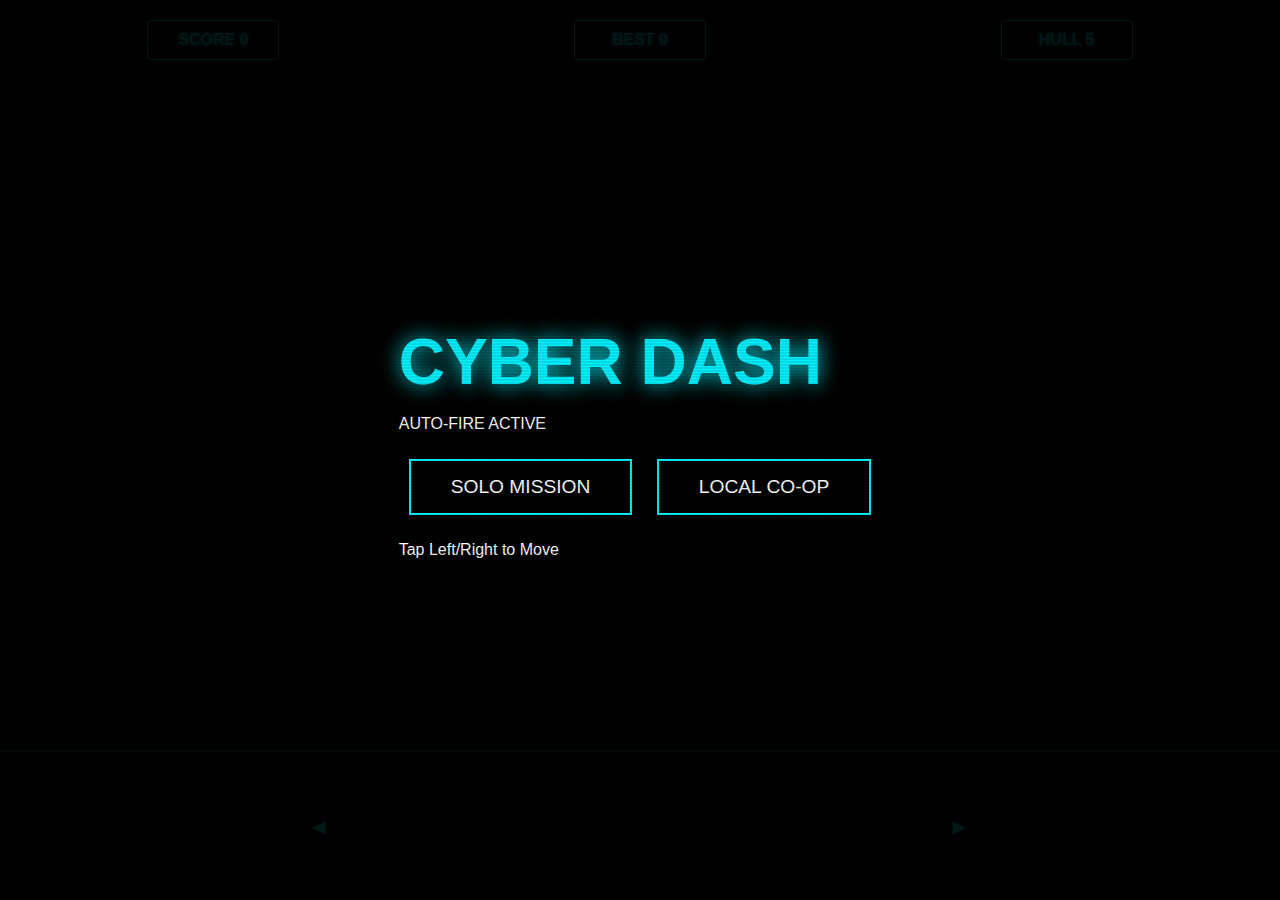
<file: index.html>
<!DOCTYPE html>
<html lang="en">
<head>
    <meta charset="UTF-8">
    <meta name="viewport" content="width=device-width, initial-scale=1.0, maximum-scale=1.0, user-scalable=no">
    <title>CYBER DASH</title>
    <link rel="manifest" href="manifest.json">
    <meta name="apple-mobile-web-app-capable" content="yes">
    <link rel="stylesheet" href="style.css">
</head>
<body>
    <div class="crt-overlay"></div>
    
    <div class="hud">
        <div class="stat">SCORE <span id="score">0</span></div>
        <div class="stat">BEST <span id="highScore">0</span></div>
        <div class="stat">HULL <span id="health">5</span></div>
    </div>

    <div id="menu" class="screen">
        <div class="content-box">
            <h1 class="neon-text">CYBER DASH</h1>
            <p>AUTO-FIRE ACTIVE</p>
            <div class="btn-group">
                <button onclick="startGame('single')">SOLO MISSION</button>
                <button onclick="startGame('multi')">LOCAL CO-OP</button>
            </div>
            <p class="small">Tap Left/Right to Move</p>
        </div>
    </div>

    <div id="gameOverScreen" class="screen hidden">
        <div class="content-box">
            <h2 class="fail-text">SYSTEM FAILURE</h2>
            <p>SCORE: <span id="finalScore">0</span></p>
            <button onclick="restartGame()">REBOOT</button>
        </div>
    </div>

    <div class="mobile-nav">
        <div class="nav-zone left" 
             ontouchstart="handleMove('Left', true, event)" 
             ontouchend="handleMove('Left', false, event)">◀</div>
        <div class="nav-zone right" 
             ontouchstart="handleMove('Right', true, event)" 
             ontouchend="handleMove('Right', false, event)">▶</div>
    </div>

    <canvas id="gameCanvas"></canvas>

    <script src="script.js"></script>
    <script>
        // Register Service Worker for Offline Mode
        if ('serviceWorker' in navigator) {
            navigator.serviceWorker.register('sw.js')
            .then(() => console.log("Offline Ready"))
            .catch(err => console.log("Offline Failed", err));
        }
    </script>
</body>
</html>
</file>
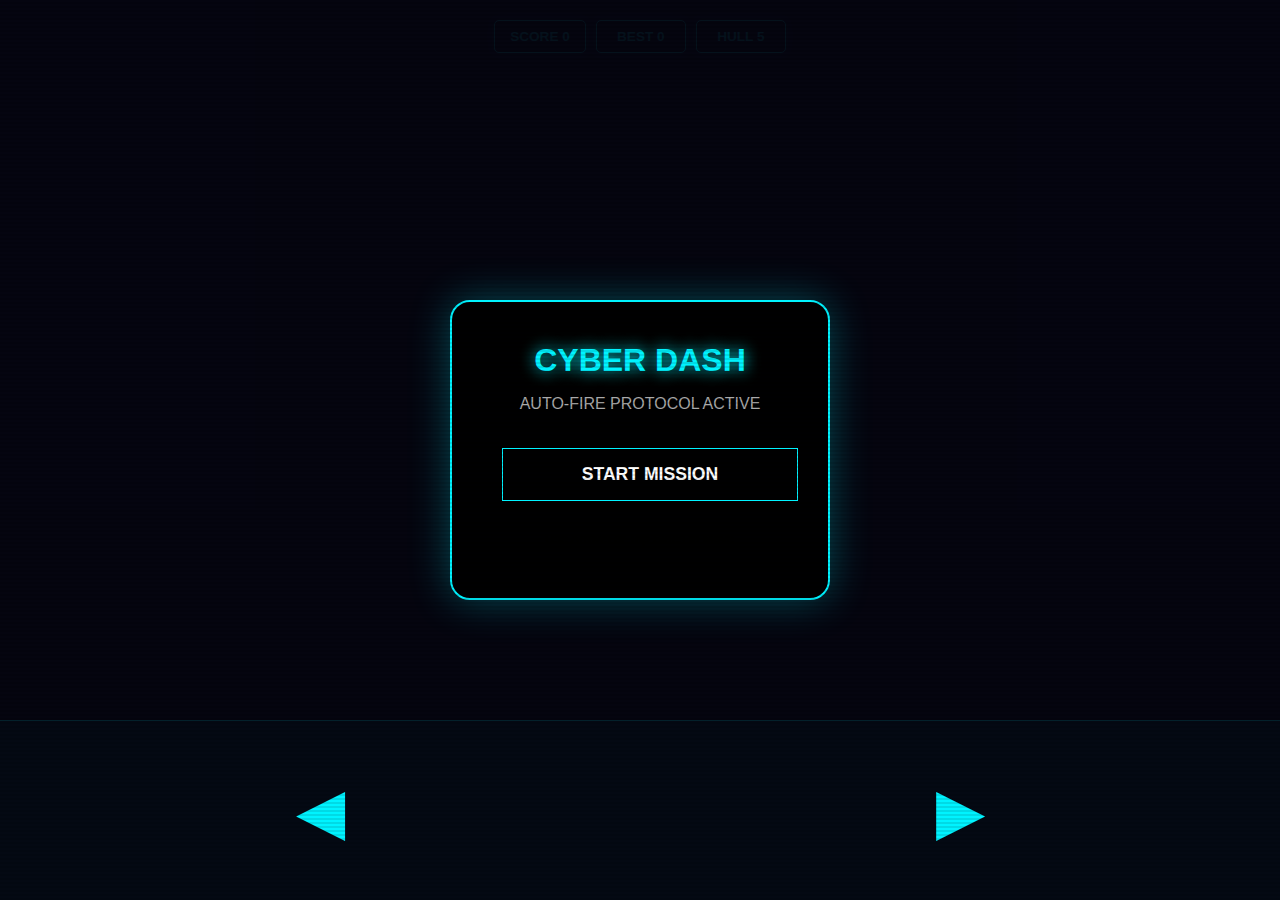
<file: base.html>
<!DOCTYPE html>
<html lang="en">
<head>
    <meta charset="UTF-8">
    <meta name="viewport" content="width=device-width, initial-scale=1.0, maximum-scale=1.0, user-scalable=no">
    <title>CYBER DASH | Professional Edition</title>
    <style>
        /* CSS: STYLING & TOUCH PROTECTION */
        :root {
            --cyan: #00f3ff;
            --pink: #ff00ff;
            --dark: #050510;
        }

        * {
            /* Critical: Blocks the "Copy/Share/Cut" menu and text selection */
            -webkit-touch-callout: none !important;
            -webkit-user-select: none !important;
            user-select: none !important;
            -webkit-tap-highlight-color: transparent;
            box-sizing: border-box;
        }

        body, html {
            margin: 0; padding: 0;
            width: 100%; height: 100%;
            background: var(--dark);
            overflow: hidden;
            font-family: 'Segoe UI', Arial, sans-serif;
            touch-action: none; /* Disables browser zoom/scroll for zero-lag input */
        }

        canvas { display: block; }

        /* HUD - Top Center */
        .hud {
            position: absolute; top: 20px; width: 100%;
            display: flex; justify-content: center; gap: 10px;
            z-index: 10; pointer-events: none;
        }

        .stat {
            background: rgba(0, 0, 0, 0.85);
            border: 1px solid var(--cyan);
            padding: 8px 15px; border-radius: 5px;
            color: var(--cyan); font-weight: bold; font-size: 0.85rem;
            min-width: 90px; text-align: center;
            box-shadow: 0 0 10px rgba(0, 243, 255, 0.2);
        }

        /* Centered Menu & Game Over */
        .screen {
            position: absolute; inset: 0;
            display: flex; justify-content: center; align-items: center;
            background: rgba(5, 5, 16, 0.95);
            z-index: 20; text-align: center;
        }

        .content-box {
            background: rgba(0, 0, 0, 0.9);
            border: 2px solid var(--cyan);
            padding: 40px; border-radius: 20px;
            box-shadow: 0 0 40px rgba(0, 243, 255, 0.3);
            width: 85%; max-width: 380px;
        }

        .neon-title { color: var(--cyan); text-shadow: 0 0 15px var(--cyan); margin: 0 0 10px 0; }
        .fail-text { color: var(--pink); text-shadow: 0 0 15px var(--pink); }

        .play-btn {
            background: transparent; color: white;
            border: 1px solid var(--cyan);
            padding: 15px 30px; margin: 10px;
            cursor: pointer; font-size: 1.1rem;
            font-weight: bold; width: 100%;
            transition: 0.2s;
        }

        .play-btn:active { background: var(--cyan); color: black; }

        /* Mobile Nav Buttons */
        .mobile-nav {
            position: absolute; bottom: 0; width: 100%;
            height: 180px; display: flex; z-index: 30;
        }

        .nav-zone {
            flex: 1; display: flex; align-items: center; justify-content: center;
            font-size: 4rem; color: var(--cyan);
            background: rgba(0, 243, 255, 0.02);
            border-top: 1px solid rgba(0, 243, 255, 0.1);
        }

        .nav-zone:active { background: rgba(0, 243, 255, 0.15); }

        .hidden { display: none !important; }

        .crt-overlay {
            position: fixed; inset: 0;
            background: linear-gradient(rgba(18, 16, 16, 0) 50%, rgba(0, 0, 0, 0.1) 50%);
            background-size: 100% 4px; pointer-events: none; z-index: 100;
        }
    </style>
</head>
<body>
    <div class="crt-overlay"></div>
    
    <div class="hud">
        <div class="stat">SCORE <span id="score">0</span></div>
        <div class="stat">BEST <span id="highScore">0</span></div>
        <div class="stat">HULL <span id="health">5</span></div>
    </div>

    <div id="menu" class="screen">
        <div class="content-box">
            <h1 class="neon-title">CYBER DASH</h1>
            <p style="color: #aaa; margin-bottom: 25px;">AUTO-FIRE PROTOCOL ACTIVE</p>
            <button class="play-btn" onclick="startGame('single')">START MISSION</button>
            <p style="font-size: 0.8rem; opacity: 0.6; margin-top: 20px;">Use Arrows or Tap Sides to Move</p>
        </div>
    </div>

    <div id="gameOverScreen" class="screen hidden">
        <div class="content-box">
            <h2 class="fail-text">SYSTEM CRASH</h2>
            <p>FINAL SCORE: <span id="finalScore">0</span></p>
            <button class="play-btn" onclick="restartGame()">REBOOT</button>
        </div>
    </div>

    <div class="mobile-nav">
        <div class="nav-zone" ontouchstart="handleMove('Left', true, event)" ontouchend="handleMove('Left', false, event)">◀</div>
        <div class="nav-zone" ontouchstart="handleMove('Right', true, event)" ontouchend="handleMove('Right', false, event)">▶</div>
    </div>

    <canvas id="gameCanvas"></canvas>

    <script>
        /* JS: GAME LOGIC & HIGH-SPEED INPUT */
        const canvas = document.getElementById("gameCanvas");
        const ctx = canvas.getContext("2d");

        function resize() {
            canvas.width = window.innerWidth;
            canvas.height = window.innerHeight;
        }
        window.addEventListener('resize', resize);
        resize();

        // Block context menu (Stops Copy/Paste/Share menu)
        window.oncontextmenu = (e) => { e.preventDefault(); e.stopPropagation(); return false; };

        let gameState = "menu";
        let score = 0, health = 5;
        let highScore = localStorage.getItem("cyberHighScore") || 0;
        let players = [], bullets = [], enemies = [], stars = [];

        document.getElementById("highScore").textContent = highScore;

        // Populate Starfield
        for(let i=0; i<70; i++) stars.push({x: Math.random()*canvas.width, y: Math.random()*canvas.height, s: Math.random()*2});

        class Player {
            constructor(x, color) {
                this.x = x;
                this.y = canvas.height - 250; 
                this.w = 42; this.h = 42;
                this.color = color;
                this.vx = 0; this.acc = 1.5; this.fric = 0.85;
                this.reload = 0;
            }

            update() {
                this.vx *= this.fric;
                this.x += this.vx;
                if (this.x < 0) this.x = 0;
                if (this.x + this.w > canvas.width) this.x = canvas.width - this.w;

                // Auto-Fire
                this.reload++;
                if (this.reload > 14) { this.shoot(); this.reload = 0; }
            }

            draw() {
                ctx.save();
                ctx.shadowBlur = 15; ctx.shadowColor = this.color;
                ctx.fillStyle = this.color;
                ctx.beginPath();
                ctx.moveTo(this.x + this.w/2, this.y);
                ctx.lineTo(this.x, this.y + this.h);
                ctx.lineTo(this.x + this.w, this.y + this.h);
                ctx.fill();
                ctx.restore();
            }

            shoot() {
                bullets.push({x: this.x + this.w/2 - 2, y: this.y, w: 4, h: 14, v: 13, color: this.color});
            }
        }

        const keys = {};
        window.addEventListener("keydown", e => keys[e.code] = true);
        window.addEventListener("keyup", e => keys[e.code] = false);

        // Fast Move Handler
        function handleMove(dir, active, event) {
            if (event) {
                if (event.cancelable) event.preventDefault();
                event.stopPropagation();
            }
            if (dir === 'Left') keys['ArrowLeft'] = active;
            if (dir === 'Right') keys['ArrowRight'] = active;
        }

        function startGame(mode) {
            gameState = "playing"; score = 0; health = 5;
            bullets = []; enemies = []; players = [];
            players.push(new Player(canvas.width/2 - 21, '#00f3ff'));
            
            document.getElementById("menu").classList.add("hidden");
            document.getElementById("gameOverScreen").classList.add("hidden");
            update();
        }

        function spawnEnemy() {
            if (gameState !== "playing") return;
            enemies.push({ 
                x: Math.random()*(canvas.width-40), 
                y: -50, w: 40, h: 40, 
                v: 4 + (score * 0.05)
            });
        }
        setInterval(spawnEnemy, 1000);

        function update() {
            if (gameState !== "playing") return;
            ctx.fillStyle = "#050510";
            ctx.fillRect(0, 0, canvas.width, canvas.height);

            // Stars
            ctx.fillStyle = "white";
            stars.forEach(s => { s.y += 1.5; if (s.y > canvas.height) s.y = 0; ctx.fillRect(s.x, s.y, s.s, s.s); });

            // Players
            players.forEach(p => {
                if (keys['ArrowLeft'] || keys['KeyA']) p.vx -= p.acc;
                if (keys['ArrowRight'] || keys['KeyD']) p.vx += p.acc;
                p.update(); p.draw();
            });

            // Bullets
            bullets.forEach((b, bi) => {
                b.y -= b.v; ctx.fillStyle = b.color; ctx.fillRect(b.x, b.y, b.w, b.h);
                if (b.y < 0) bullets.splice(bi, 1);
            });

            // Enemies logic
            enemies.forEach((en, ei) => {
                en.y += en.v;
                ctx.strokeStyle = "red"; ctx.lineWidth = 2; ctx.strokeRect(en.x, en.y, en.w, en.h);

                // Collision Detection
                bullets.forEach((b, bi) => {
                    if (b.x < en.x+en.w && b.x+b.w > en.x && b.y < en.y+en.h && b.y+b.h > en.y) {
                        enemies.splice(ei, 1); bullets.splice(bi, 1);
                        score += 1; // Strict +1 point
                        if (score > highScore) {
                            highScore = score;
                            localStorage.setItem("cyberHighScore", highScore);
                            document.getElementById("highScore").textContent = highScore;
                        }
                    }
                });

                // Fail states
                if (en.y > canvas.height) {
                    enemies.splice(ei, 1); health--;
                    if (health <= 0) {
                        gameState = "over";
                        document.getElementById("gameOverScreen").classList.remove("hidden");
                        document.getElementById("finalScore").textContent = score;
                    }
                }
            });

            document.getElementById("score").textContent = score;
            document.getElementById("health").textContent = health;
            requestAnimationFrame(update);
        }

        function restartGame() { location.reload(); }
    </script>
</body>
</html>
</file>
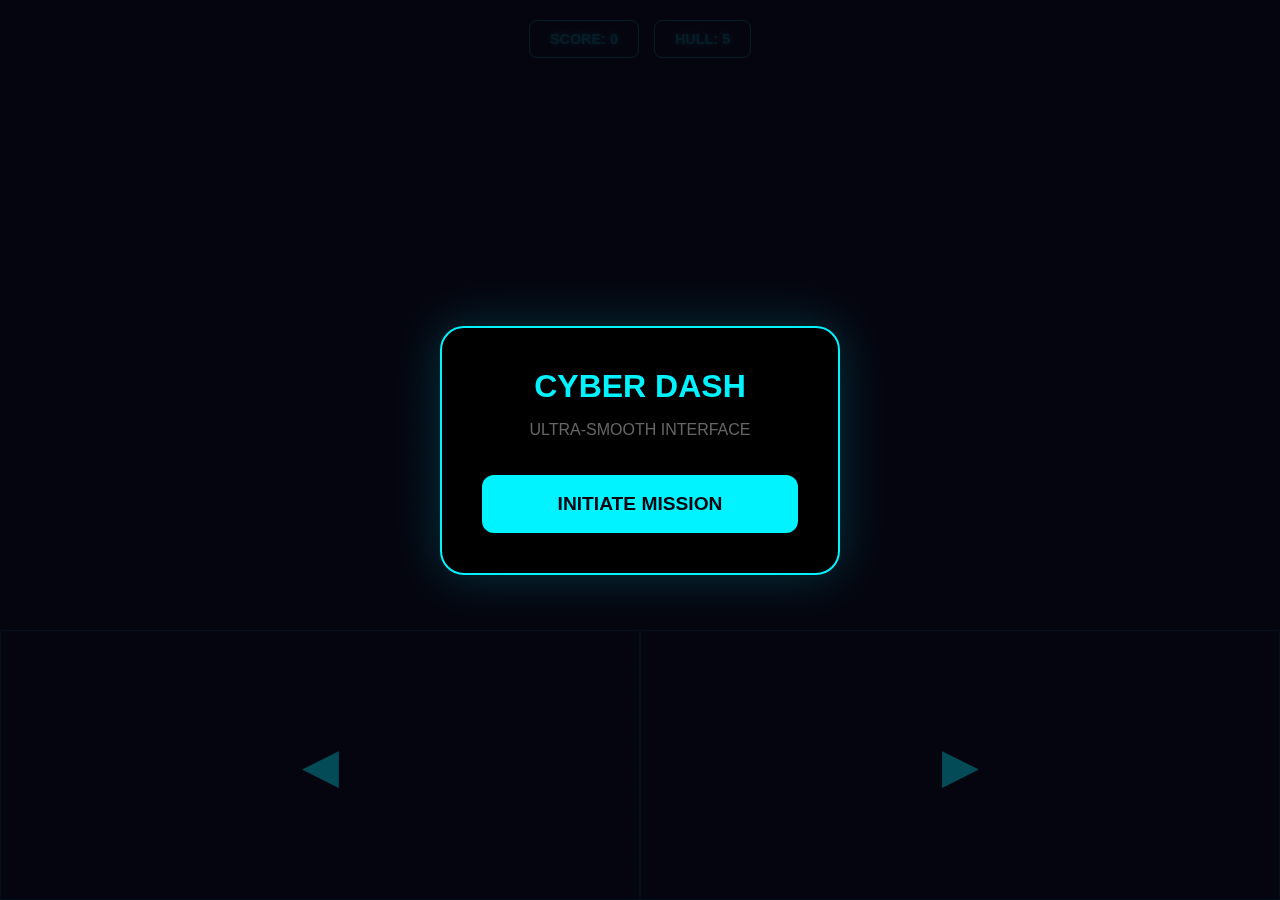
<file: Proper.html>
<!DOCTYPE html>
<html lang="en">
<head>
    <meta charset="UTF-8">
    <meta name="viewport" content="width=device-width, initial-scale=1.0, maximum-scale=1.0, user-scalable=no">
    <title>CYBER DASH | Ultra Smooth</title>
    <style>
        :root {
            --cyan: #00f3ff;
            --pink: #ff00ff;
            --dark: #050510;
        }

        * {
            -webkit-touch-callout: none !important;
            -webkit-user-select: none !important;
            user-select: none !important;
            -webkit-tap-highlight-color: transparent;
            box-sizing: border-box;
        }

        body, html {
            margin: 0; padding: 0; width: 100%; height: 100%;
            background: var(--dark); overflow: hidden;
            font-family: 'Segoe UI', sans-serif; touch-action: none;
        }

        canvas { display: block; image-rendering: auto; }

        /* HUD Styling */
        .hud {
            position: absolute; top: 20px; width: 100%;
            display: flex; justify-content: center; gap: 15px;
            z-index: 10; pointer-events: none;
        }

        .stat {
            background: rgba(5, 5, 16, 0.8);
            border: 1px solid var(--cyan);
            padding: 10px 20px; border-radius: 8px;
            color: var(--cyan); font-weight: 900; font-size: 0.9rem;
            text-shadow: 0 0 5px var(--cyan);
            backdrop-filter: blur(4px);
        }

        .screen {
            position: absolute; inset: 0;
            display: flex; justify-content: center; align-items: center;
            background: rgba(5, 5, 16, 0.9); z-index: 20;
        }

        .content-box {
            background: rgba(0, 0, 0, 0.9);
            border: 2px solid var(--cyan);
            padding: 40px; border-radius: 24px;
            box-shadow: 0 0 50px rgba(0, 243, 255, 0.2);
            text-align: center; width: 85%; max-width: 400px;
        }

        .play-btn {
            background: var(--cyan); color: var(--dark);
            border: none; padding: 18px 40px; border-radius: 12px;
            font-size: 1.2rem; font-weight: bold; cursor: pointer;
            width: 100%; margin-top: 20px; transition: transform 0.1s;
        }

        .play-btn:active { transform: scale(0.95); }

        .mobile-nav {
            position: absolute; bottom: 0; width: 100%;
            height: 30%; display: flex; z-index: 30;
        }

        .nav-zone {
            flex: 1; display: flex; align-items: center; justify-content: center;
            font-size: 3rem; color: rgba(0, 243, 255, 0.3);
            border: 1px solid rgba(0, 243, 255, 0.05);
        }

        .hidden { display: none !important; }

        /* CRT Scanline effect for that retro look */
        .crt::before {
            content: " "; display: block; position: absolute; top: 0; left: 0; bottom: 0; right: 0;
            background: linear-gradient(rgba(18, 16, 16, 0) 50%, rgba(0, 0, 0, 0.1) 50%), linear-gradient(90deg, rgba(255, 0, 0, 0.03), rgba(0, 255, 0, 0.01), rgba(0, 0, 255, 0.03));
            z-index: 2; background-size: 100% 3px, 3px 100%; pointer-events: none;
        }
    </style>
</head>
<body class="crt">
    
    <div class="hud">
        <div class="stat">SCORE: <span id="score">0</span></div>
        <div class="stat">HULL: <span id="health">5</span></div>
    </div>

    <div id="menu" class="screen">
        <div class="content-box">
            <h1 style="color:var(--cyan); margin:0;">CYBER DASH</h1>
            <p style="color:#666;">ULTRA-SMOOTH INTERFACE</p>
            <button class="play-btn" onclick="startGame()">INITIATE MISSION</button>
        </div>
    </div>

    <div id="gameOverScreen" class="screen hidden">
        <div class="content-box">
            <h1 style="color:var(--pink);">SYSTEM FAILURE</h1>
            <p style="color:white;">FINAL SCORE: <span id="finalScore">0</span></p>
            <button class="play-btn" onclick="location.reload()">REBOOT</button>
        </div>
    </div>

    <div class="mobile-nav">
        <div class="nav-zone" ontouchstart="handleMove('Left', true, event)" ontouchend="handleMove('Left', false, event)">◀</div>
        <div class="nav-zone" ontouchstart="handleMove('Right', true, event)" ontouchend="handleMove('Right', false, event)">▶</div>
    </div>

    <canvas id="gameCanvas"></canvas>

    <script>
        const canvas = document.getElementById("gameCanvas");
        const ctx = canvas.getContext("2d");

        let width, height, lastTime = 0;
        let gameState = "menu";
        let score = 0, health = 5;
        const keys = { Left: false, Right: false };
        
        // Entities
        let player, bullets = [], enemies = [], stars = [];

        function resize() {
            width = canvas.width = window.innerWidth;
            height = canvas.height = window.innerHeight;
            if(player) player.y = height - 150;
        }

        window.addEventListener('resize', resize);
        resize();

        class Player {
            constructor() {
                this.w = 45; this.h = 45;
                this.x = width / 2 - this.w / 2;
                this.y = height - 150;
                this.vx = 0;
                this.acc = 2500; // Acceleration per second
                this.fric = 0.12; // Friction coefficient
                this.reload = 0;
            }

            update(dt) {
                // Smooth Movement using Delta Time
                if (keys.Left) this.vx -= this.acc * dt;
                if (keys.Right) this.vx += this.acc * dt;

                this.vx *= Math.pow(this.fric, dt);
                this.x += this.vx * dt;

                // Screen Bounds
                if (this.x < 0) { this.x = 0; this.vx = 0; }
                if (this.x > width - this.w) { this.x = width - this.w; this.vx = 0; }

                // Auto-Fire Rate (independent of FPS)
                this.reload += dt;
                if (this.reload > 0.15) { // 0.15 seconds between shots
                    this.shoot();
                    this.reload = 0;
                }
            }

            draw() {
                ctx.save();
                ctx.shadowBlur = 20; ctx.shadowColor = "#00f3ff";
                ctx.fillStyle = "#00f3ff";
                // Sleek triangle ship
                ctx.beginPath();
                ctx.moveTo(this.x + this.w/2, this.y);
                ctx.lineTo(this.x, this.y + this.h);
                ctx.lineTo(this.x + this.w, this.y + this.h);
                ctx.closePath();
                ctx.fill();
                ctx.restore();
            }

            shoot() {
                bullets.push({ x: this.x + this.w/2 - 2, y: this.y, vy: -900 });
            }
        }

        // Initialize Starfield
        for(let i=0; i<100; i++) {
            stars.push({ x: Math.random()*width, y: Math.random()*height, v: Math.random()*100 + 50, s: Math.random()*2 });
        }

        function handleMove(dir, active, event) {
            if (event) event.preventDefault();
            keys[dir] = active;
        }

        // Keyboard support
        window.onkeydown = (e) => {
            if(e.code === "ArrowLeft" || e.code === "KeyA") keys.Left = true;
            if(e.code === "ArrowRight" || e.code === "KeyD") keys.Right = true;
        };
        window.onkeyup = (e) => {
            if(e.code === "ArrowLeft" || e.code === "KeyA") keys.Left = false;
            if(e.code === "ArrowRight" || e.code === "KeyD") keys.Right = false;
        };

        function startGame() {
            player = new Player();
            score = 0; health = 5;
            enemies = []; bullets = [];
            gameState = "playing";
            document.getElementById("menu").classList.add("hidden");
            requestAnimationFrame(gameLoop);
        }

        let enemyTimer = 0;
        function gameLoop(timestamp) {
            if (gameState !== "playing") return;

            // Calculate Delta Time (seconds since last frame)
            const dt = (timestamp - lastTime) / 1000;
            lastTime = timestamp;
            if (dt > 0.1) { requestAnimationFrame(gameLoop); return; } // Prevent huge jumps on lag

            ctx.fillStyle = "#050510";
            ctx.fillRect(0, 0, width, height);

            // 1. Update & Draw Stars (Background)
            ctx.fillStyle = "rgba(255,255,255,0.5)";
            stars.forEach(s => {
                s.y += s.v * dt;
                if(s.y > height) s.y = 0;
                ctx.fillRect(s.x, s.y, s.s, s.s);
            });

            // 2. Update Player
            player.update(dt);
            player.draw();

            // 3. Bullets
            ctx.fillStyle = "#00f3ff";
            bullets.forEach((b, i) => {
                b.y += b.vy * dt;
                ctx.fillRect(b.x, b.y, 4, 15);
                if (b.y < -20) bullets.splice(i, 1);
            });

            // 4. Enemy Spawning
            enemyTimer += dt;
            if (enemyTimer > 0.8) {
                enemies.push({ x: Math.random()*(width-40), y: -50, v: 250 + (score*5), w: 40, h: 40 });
                enemyTimer = 0;
            }

            // 5. Enemy Logic
            enemies.forEach((en, i) => {
                en.y += en.v * dt;
                
                // Draw Enemy
                ctx.strokeStyle = "#ff00ff"; ctx.lineWidth = 3;
                ctx.strokeRect(en.x, en.y, en.w, en.h);

                // Collision with Bullets
                bullets.forEach((b, bi) => {
                    if (b.x < en.x + en.w && b.x + 4 > en.x && b.y < en.y + en.h && b.y + 15 > en.y) {
                        enemies.splice(i, 1);
                        bullets.splice(bi, 1);
                        score++;
                        document.getElementById("score").textContent = score;
                    }
                });

                // Collision with Floor
                if (en.y > height) {
                    enemies.splice(i, 1);
                    health--;
                    document.getElementById("health").textContent = health;
                    if (health <= 0) endGame();
                }
            });

            requestAnimationFrame(gameLoop);
        }

        function endGame() {
            gameState = "over";
            document.getElementById("gameOverScreen").classList.remove("hidden");
            document.getElementById("finalScore").textContent = score;
        }

        // Disable long-press context menu
        window.oncontextmenu = (e) => e.preventDefault();
    </script>
</body>
</html>
</file>
<file: style.css>
:root {
    --neon-blue: #00f3ff;
    --neon-pink: #ff00ff;
}

body {
    margin: 0; padding: 0;
    background: #050510;
    color: white;
    font-family: 'Segoe UI', Arial, sans-serif;
    overflow: hidden;
    user-select: none;
    touch-action: none;
}

canvas { display: block; }

/* HUD Styling */
.hud {
    position: absolute;
    top: 20px; width: 100%;
    display: flex; justify-content: space-around;
    z-index: 5; pointer-events: none;
}

.stat {
    background: rgba(0, 0, 0, 0.7);
    padding: 10px 15px;
    border: 1px solid var(--neon-blue);
    border-radius: 4px;
    color: var(--neon-blue);
    text-shadow: 0 0 5px var(--neon-blue);
    font-weight: bold;
    min-width: 100px;
    text-align: center;
}

/* Mobile Movement Zones */
.mobile-nav {
    position: absolute;
    bottom: 0; width: 100%;
    height: 150px;
    display: flex;
    z-index: 10;
}

.nav-zone {
    flex: 1;
    display: flex;
    align-items: center;
    justify-content: center;
    background: rgba(0, 243, 255, 0.05);
    border-top: 2px solid rgba(0, 243, 255, 0.2);
    color: var(--neon-blue);
    font-weight: bold;
    letter-spacing: 2px;
    transition: 0.2s;
}

.nav-zone:active {
    background: rgba(0, 243, 255, 0.2);
}

/* Screens */
.screen {
    position: absolute; inset: 0;
    display: flex; flex-direction: column;
    justify-content: center; align-items: center;
    background: rgba(0, 0, 0, 0.9);
    z-index: 20;
}

.hidden { display: none !important; }

h1 { font-size: 4rem; color: var(--neon-blue); text-shadow: 0 0 20px var(--neon-blue); margin: 0; }

button {
    background: transparent; color: white;
    border: 2px solid var(--neon-blue);
    padding: 15px 40px; margin: 10px;
    cursor: pointer; font-size: 1.2rem;
    transition: 0.3s;
}

button:hover { background: var(--neon-blue); color: black; box-shadow: 0 0 20px var(--neon-blue); }

.crt-overlay {
    position: fixed; inset: 0;
    background: linear-gradient(rgba(18, 16, 16, 0) 50%, rgba(0, 0, 0, 0.1) 50%), 
                linear-gradient(90deg, rgba(255, 0, 0, 0.02), rgba(0, 255, 0, 0.01), rgba(0, 0, 255, 0.02));
    background-size: 100% 3px, 3px 100%;
    pointer-events: none; z-index: 100;
}
</file>
